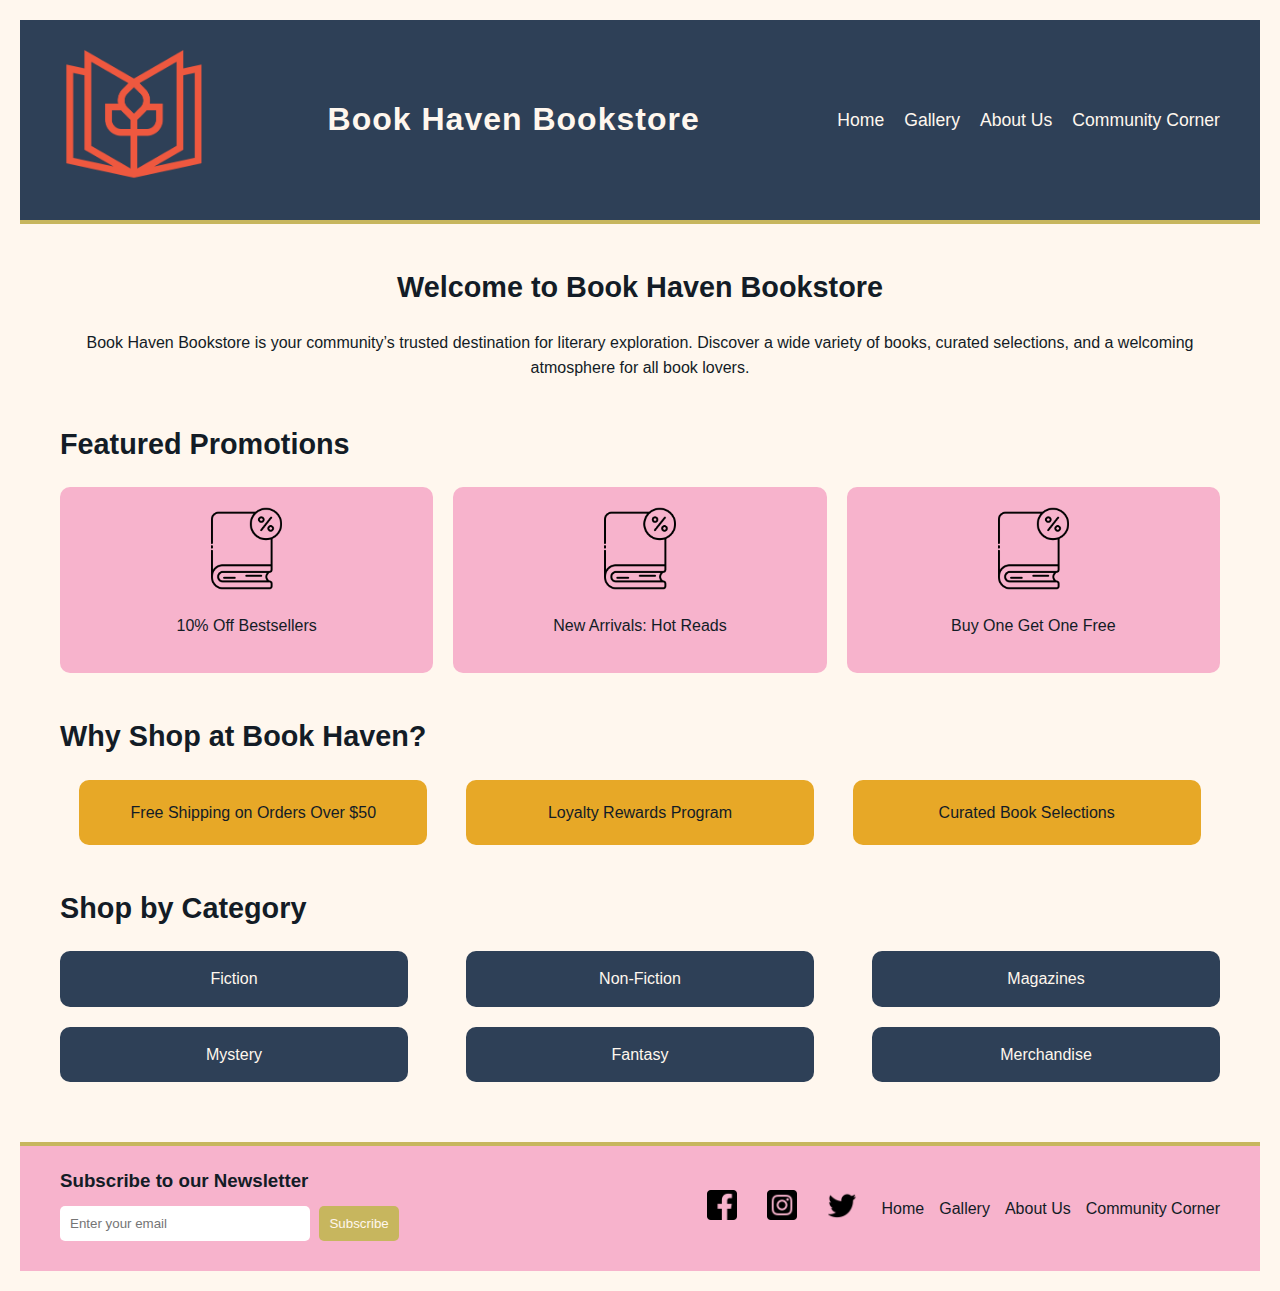
<file: index.html>
<!DOCTYPE html>
<html lang="en">

<head>
    <meta charset="UTF-8">
    <meta name="viewport" content="width=device-width, initial-scale=1.0">
    <meta name="description" content="Book Haven Bookstore - Your community’s trusted destination for literary exploration. Discover a wide variety of books and join our community of readers.">
    <title>Book Haven Bookstore | Home</title>
    <link rel="stylesheet" href="styles.css">
</head>

<body>
    <!-- Header Section -->
    <header>
        <div class="container">
            <a href="index.html"><img src="assets/Client3_LogoPalette1_EE583F.png" alt="Book Haven Bookstore Logo" class="logo"></a>
            <h1>Book Haven Bookstore</h1>
            <nav>
                <ul class="nav-links">
                    <li><a href="index.html">Home</a></li>
                    <li><a href="gallery.html">Gallery</a></li>
                    <li><a href="aboutus.html">About Us</a></li>
                    <li><a href="community.html">Community Corner</a></li>
                </ul>
            </nav>
        </div>
    </header>

    <!-- Main Content Section -->
    <main>
        <!-- General Overview -->
        <section class="overview">
            <h2>Welcome to Book Haven Bookstore</h2>
            <p>Book Haven Bookstore is your community’s trusted destination for literary exploration. Discover a wide variety of books, curated selections, and a welcoming atmosphere for all book lovers.</p>
        </section>

        <!-- Promo Offers Section -->
        <section class="promos">
            <h2>Featured Promotions</h2>
            <div class="promo-grid">
                <div class="promo">
                    <img src="assets/discount.png" alt="Promo 1">
                    <p>10% Off Bestsellers</p>
                </div>
                <div class="promo">
                    <img src="assets/discount.png" alt="Promo 2">
                    <p>New Arrivals: Hot Reads</p>
                </div>
                <div class="promo">
                    <img src="assets/discount.png" alt="Promo 3">
                    <p>Buy One Get One Free</p>
                </div>
            </div>
        </section>

        <!-- Shopping Perks Section -->
        <section class="perks">
            <h2>Why Shop at Book Haven?</h2>
            <ul>
                <li>Free Shipping on Orders Over $50</li>
                <li>Loyalty Rewards Program</li>
                <li>Curated Book Selections</li>
            </ul>
        </section>

        <!-- Book Categories Section -->
        <section class="categories">
            <h2>Shop by Category</h2>
            <ul class="category-list">
                <li><a href="gallery.html?category=fiction">Fiction</a></li>
                <li><a href="gallery.html?category=non-fiction">Non-Fiction</a></li>
                <li><a href="gallery.html?category=magazine">Magazines</a></li>
                <li><a href="gallery.html?category=mystery">Mystery</a></li>
                <li><a href="gallery.html?category=fantasy">Fantasy</a></li>
                <li><a href="gallery.html?category=merchandise">Merchandise</a></li> 
            </ul>
        </section>
    </main>

    <!-- Footer Section -->
    <footer>
        <div class="container">
            <div class="newsletter">
                <h3>Subscribe to our Newsletter</h3>
                <input type="email" id="footer-newsletter-email" placeholder="Enter your email">
                <button id="footer-subscribe-btn">Subscribe</button>
            </div>
            <div class="social-media">
                <a href="#"><img src="assets/facebook_Icon.png" alt="Facebook" class="social-icon"></a>
                <a href="#"><img src="assets/Instagram_Icon.png" alt="Instagram" class="social-icon"></a>
                <a href="#"><img src="assets/twitter_icon.png" alt="Twitter" class="social-icon"></a>
            </div>
            <nav class="footer-nav">
                <ul>
                    <li><a href="index.html">Home</a></li>
                    <li><a href="gallery.html">Gallery</a></li>
                    <li><a href="aboutus.html">About Us</a></li>
                    <li><a href="community.html">Community Corner</a></li>
                </ul>
            </nav>
        </div>
    </footer>

    <!-- Link JavaScript -->
    <script src="main.js"></script>

</body>

</html>
</file>
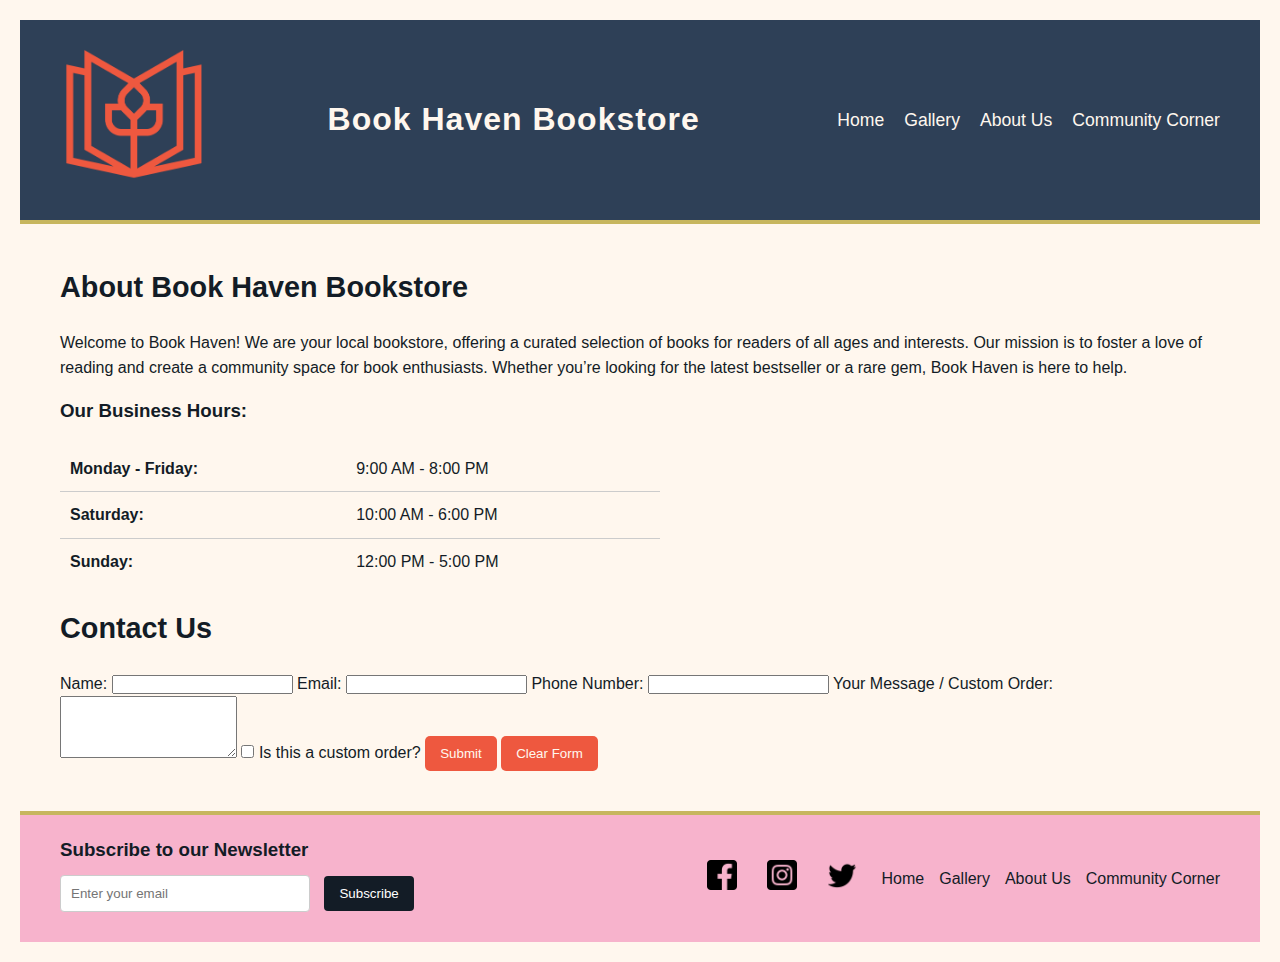
<file: aboutus.html>
<!DOCTYPE html>
<html lang="en">
<head>
    <meta charset="UTF-8">
    <meta name="viewport" content="width=device-width, initial-scale=1.0">
    <meta name="description" content="Learn more about Book Haven Bookstore.">
    <title>Book Haven Bookstore | About Us</title>
    <link rel="stylesheet" href="styles.css">
    <style>
        /* Styling the business hours table for uniformity */
        table {
            width: 100%;
            max-width: 600px;
            margin: 20px 0;
            border-collapse: collapse;
        }
        table td {
            padding: 10px;
            border-bottom: 1px solid #ccc;
        }
        table tr:last-child td {
            border-bottom: none; /* Remove border from last row */
        }
        table td:first-child {
            font-weight: bold;
        }
        /* Simple styling for the subscribe button */
        .newsletter input[type="email"] {
            padding: 10px;
            border: 1px solid #ccc;
            border-radius: 4px;
            margin-right: 10px;
        }
        .newsletter button {
            padding: 10px 15px;
            background-color: #131C26; /* Bookish Black */
            color: white;
            border: none;
            border-radius: 4px;
            cursor: pointer;
        }
        .newsletter button:hover {
            background-color: #EE583F; /* Intensity Indigo */
        }
    </style>
</head>
<body>
    <!-- Header Section -->
    <header>
        <div class="container">
            <a href="index.html"><img src="assets/Client3_LogoPalette1_EE583F.png" alt="Book Haven Bookstore Logo" class="logo"></a>
            <h1>Book Haven Bookstore</h1>
            <nav>
                <ul class="nav-links">
                    <li><a href="index.html">Home</a></li>
                    <li><a href="gallery.html">Gallery</a></li>
                    <li><a href="aboutus.html">About Us</a></li>
                    <li><a href="community.html">Community Corner</a></li>
                </ul>
            </nav>
        </div>
    </header>

    <!-- Main Content Section -->
    <main>
        <section class="about-us">
            <h2>About Book Haven Bookstore</h2>
            <p>Welcome to Book Haven! We are your local bookstore, offering a curated selection of books for readers of all ages and interests. Our mission is to foster a love of reading and create a community space for book enthusiasts. Whether you’re looking for the latest bestseller or a rare gem, Book Haven is here to help.</p>

            <h3>Our Business Hours:</h3>
            <!-- Updated table layout for business hours -->
            <table>
                <tr>
                    <td>Monday - Friday:</td>
                    <td>9:00 AM - 8:00 PM</td>
                </tr>
                <tr>
                    <td>Saturday:</td>
                    <td>10:00 AM - 6:00 PM</td>
                </tr>
                <tr>
                    <td>Sunday:</td>
                    <td>12:00 PM - 5:00 PM</td>
                </tr>
            </table>
        </section>

    <!-- Contact Us Section -->
        <section class="contact-us">
            <h2>Contact Us</h2>
            <form action="#" method="post">
                <label for="name">Name:</label>
                <input type="text" id="name" name="name" required>

                <label for="email">Email:</label>
                <input type="email" id="email" name="email" required>

                <label for="phone">Phone Number:</label>
                <input type="tel" id="phone" name="phone">

                <label for="message">Your Message / Custom Order:</label>
                <textarea id="message" name="message" rows="4" required></textarea>

                <label for="custom-order">
                    <input type="checkbox" id="custom-order" name="custom-order"> Is this a custom order?
                </label>

                <button type="submit">Submit</button>
                <button type="reset">Clear Form</button>
            </form>
        </section>
    </main>

    <!-- Footer Section -->
    <footer>
         <div class="container">
            <div class="newsletter">
                <h3>Subscribe to our Newsletter</h3>
                <input type="email" id="footer-newsletter-email" placeholder="Enter your email">
                <button id="footer-subscribe-btn">Subscribe</button>
            </div>
            <div class="social-media">
                <a href="#"><img src="assets/facebook_Icon.png" alt="Facebook" class="social-icon"></a>
                <a href="#"><img src="assets/Instagram_Icon.png" alt="Instagram" class="social-icon"></a>
                <a href="#"><img src="assets/twitter_icon.png" alt="Twitter" class="social-icon"></a>
            </div>
            <nav class="footer-nav">
                <ul>
                    <li><a href="index.html">Home</a></li>
                    <li><a href="gallery.html">Gallery</a></li>
                    <li><a href="aboutus.html">About Us</a></li>
                    <li><a href="community.html">Community Corner</a></li>
                </ul>
            </nav>
        </div>
    </footer>


    <!-- Link JavaScript -->
    <script src="main.js"></script>




</body>
</html>
</file>
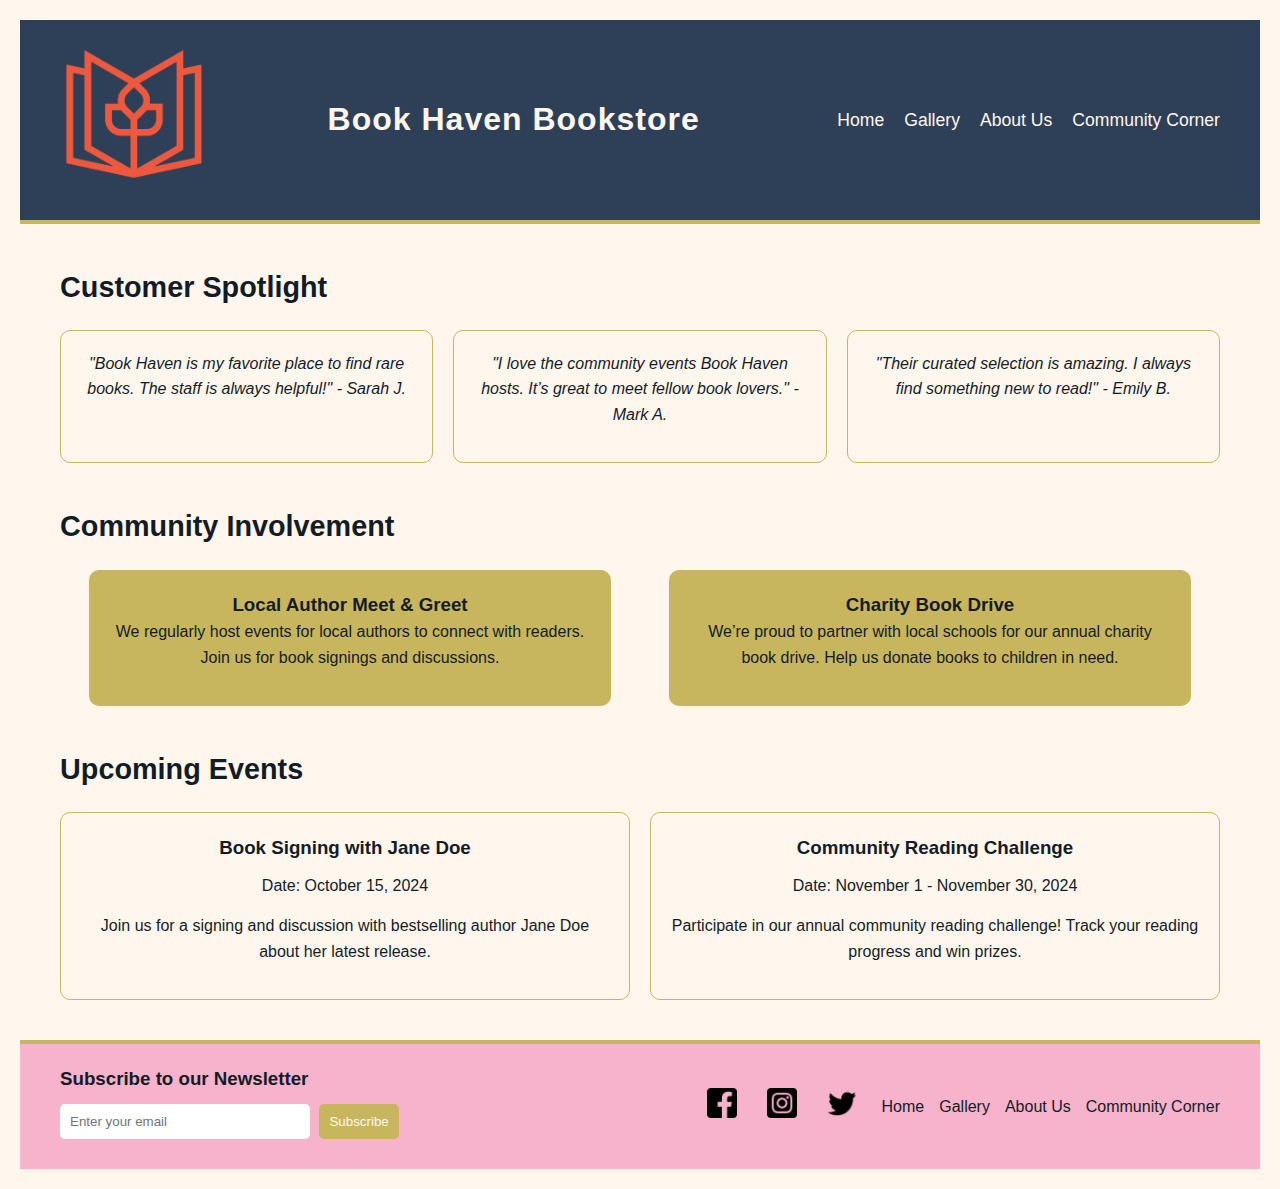
<file: community.html>
<!DOCTYPE html>
<html lang="en">

<head>
    <meta charset="UTF-8">
    <meta name="viewport" content="width=device-width, initial-scale=1.0">
    <meta name="description" content="Discover Book Haven's customer stories, community involvement, and upcoming events. Join our community of book lovers and local partners.">
    <title>Book Haven Bookstore | Community Corner</title>
    <link rel="stylesheet" href="styles.css">
</head>

<body>
    <!-- Header Section -->
    <header>
        <div class="container">
            <a href="index.html"><img src="assets/Client3_LogoPalette1_EE583F.png" alt="Book Haven Bookstore Logo" class="logo"></a>
            <h1>Book Haven Bookstore</h1>
            <nav>
                <ul class="nav-links">
                    <li><a href="index.html">Home</a></li>
                    <li><a href="gallery.html">Gallery</a></li>
                    <li><a href="aboutus.html">About Us</a></li>
                    <li><a href="community.html">Community Corner</a></li>
                </ul>
            </nav>
        </div>
    </header>

    <!-- Main Content Section -->
    <main>
        <!-- Customer Spotlight Section -->
        <section class="customer-spotlight">
            <h2>Customer Spotlight</h2>
            <div class="spotlight-grid">
                <!-- Customer 1 -->
                <div class="customer-item">
                    <p>"Book Haven is my favorite place to find rare books. The staff is always helpful!" - Sarah J.</p>
                </div>
                <!-- Customer 2 -->
                <div class="customer-item">
                    <p>"I love the community events Book Haven hosts. It’s great to meet fellow book lovers." - Mark A.</p>
                </div>
                <!-- Customer 3 -->
                <div class="customer-item">
                    <p>"Their curated selection is amazing. I always find something new to read!" - Emily B.</p>
                </div>
            </div>
        </section>

        <!-- Community Involvement Section -->
        <section class="community-involvement">
            <h2>Community Involvement</h2>
            <div class="involvement-boxes">
                <!-- Involvement 1 -->
                <div class="involvement-item">
                    <h3>Local Author Meet & Greet</h3>
                    <p>We regularly host events for local authors to connect with readers. Join us for book signings and discussions.</p>
                </div>
                <!-- Involvement 2 -->
                <div class="involvement-item">
                    <h3>Charity Book Drive</h3>
                    <p>We’re proud to partner with local schools for our annual charity book drive. Help us donate books to children in need.</p>
                </div>
            </div>
        </section>

        <!-- Upcoming Events Section -->
        <section class="upcoming-events">
            <h2>Upcoming Events</h2>
            <div class="event-grid">
                <!-- Event 1 -->
                <div class="event-item">
                    <h3>Book Signing with Jane Doe</h3>
                    <p>Date: October 15, 2024</p>
                    <p>Join us for a signing and discussion with bestselling author Jane Doe about her latest release.</p>
                </div>
                <!-- Event 2 -->
                <div class="event-item">
                    <h3>Community Reading Challenge</h3>
                    <p>Date: November 1 - November 30, 2024</p>
                    <p>Participate in our annual community reading challenge! Track your reading progress and win prizes.</p>
                </div>
            </div>
        </section>
    </main>

     <!-- Footer Section -->
    <footer>
        <div class="container">
            <div class="newsletter">
                <h3>Subscribe to our Newsletter</h3>
                <input type="email" id="footer-newsletter-email" placeholder="Enter your email">
                <button id="footer-subscribe-btn">Subscribe</button>
            </div>
            <div class="social-media">
                <a href="#"><img src="assets/facebook_Icon.png" alt="Facebook" class="social-icon"></a>
                <a href="#"><img src="assets/Instagram_Icon.png" alt="Instagram" class="social-icon"></a>
                <a href="#"><img src="assets/twitter_icon.png" alt="Twitter" class="social-icon"></a>
            </div>
            <nav class="footer-nav">
                <ul>
                    <li><a href="index.html">Home</a></li>
                    <li><a href="gallery.html">Gallery</a></li>
                    <li><a href="aboutus.html">About Us</a></li>
                    <li><a href="community.html">Community Corner</a></li>
                </ul>
            </nav>
        </div>
    </footer>

    <!-- Link JavaScript -->
    <script src="main.js"></script>

</body>

</html>
</file>
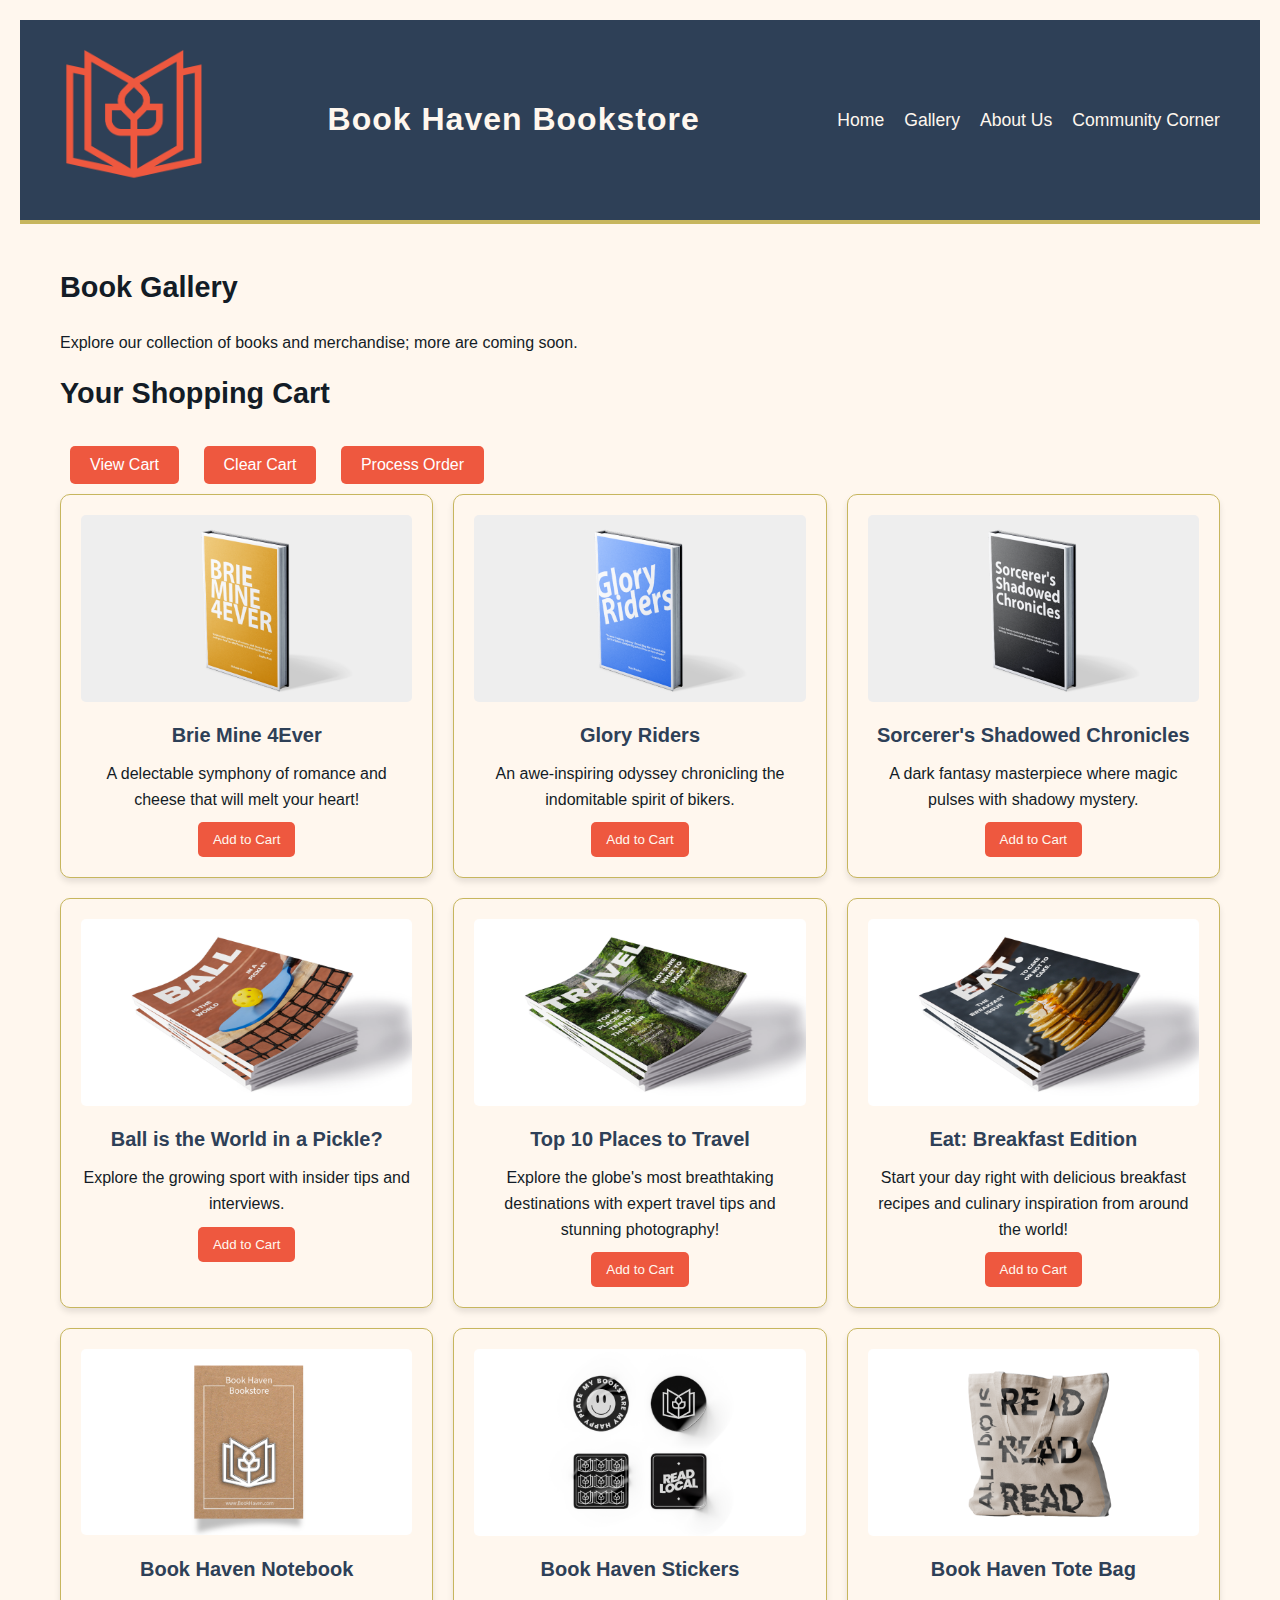
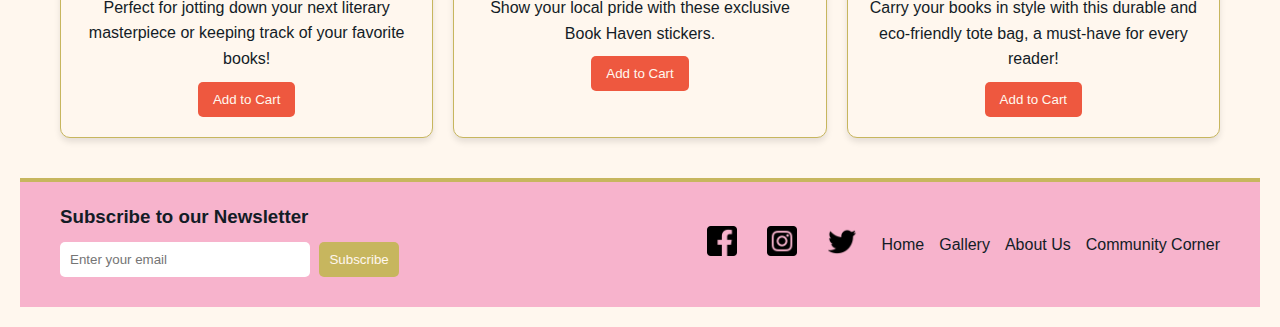
<file: gallery.html>
<!DOCTYPE html>
<html lang="en">
<head>
    <meta charset="UTF-8">
    <meta name="viewport" content="width=device-width, initial-scale=1.0">
    <meta name="description" content="Browse Book Haven's collection of books and merchandise.">
    <title>Book Haven Bookstore | Gallery</title>
    <link rel="stylesheet" href="styles.css">
  
</head>
<body>
    <!-- Header Section -->
    <header>
        <div class="container">
            <a href="index.html"><img src="assets/Client3_LogoPalette1_EE583F.png" alt="Book Haven Bookstore Logo" class="logo"></a>
            <h1>Book Haven Bookstore</h1>
            <nav>
                <ul class="nav-links">
                    <li><a href="index.html">Home</a></li>
                    <li><a href="gallery.html">Gallery</a></li>
                    <li><a href="aboutus.html">About Us</a></li>
                    <li><a href="community.html">Community Corner</a></li>
                </ul>
            </nav>
        </div>
    </header>

    <!-- Main Content Section -->
    <main>
        <h2>Book Gallery</h2>
        <p>Explore our collection of books and merchandise; more are coming soon.</p>
        

        <!-- Cart Section -->
        <div class="cart-section">
            <h2>Your Shopping Cart</h2>
            <button id="view-cart-btn" onclick="viewCart()">View Cart</button>
            <button id="clear-cart-btn" onclick="clearCart()">Clear Cart</button>
            <button id="process-order-btn" onclick="processOrder()">Process Order</button>
        </div>

        <!-- Gallery Grid for Books -->
        <section class="gallery book-grid">
            <div class="book-item">
                <img src="assets/Client3_Book1.png" alt="Brie Mine 4Ever">
                <h3>Brie Mine 4Ever</h3>
                <p>A delectable symphony of romance and cheese that will melt your heart!</p>
                <button onclick="addToCart('Brie Mine 4Ever')">Add to Cart</button>
            </div>
            <div class="book-item">
                <img src="assets/Client3_Book2.png" alt="Glory Riders">
                <h3>Glory Riders</h3>
                <p>An awe-inspiring odyssey chronicling the indomitable spirit of bikers.</p>
                <button onclick="addToCart('Glory Riders')">Add to Cart</button>
            </div>
            <div class="book-item">
                <img src="assets/Client3_Book3.png" alt="Sorcerer's Shadowed Chronicles">
                <h3>Sorcerer's Shadowed Chronicles</h3>
                <p>A dark fantasy masterpiece where magic pulses with shadowy mystery.</p>
                <button onclick="addToCart('Sorcerer\'s Shadowed Chronicles')">Add to Cart</button>
            </div>
            <div class="book-item">
                <img src="assets/Client3_Magazine1.png" alt="Ball is the World in a Pickle?">
                <h3>Ball is the World in a Pickle?</h3>
                <p>Explore the growing sport with insider tips and interviews.</p>
                <button onclick="addToCart('Ball is the World in a Pickle?')">Add to Cart</button>
            </div>
            <div class="book-item">
                <img src="assets/Client3_Magazine2.png" alt="Travel Magazine">
                <h3>Top 10 Places to Travel</h3>
                <p>Explore the globe's most breathtaking destinations with expert travel tips and stunning photography!</p>
                <button onclick="addToCart('Top 10 Places to Travel')">Add to Cart</button>
            </div>
            <div class="book-item">
                <img src="assets/Client3_Magazine3.png" alt="Eat: Breakfast Edition">
                <h3>Eat: Breakfast Edition</h3>
                <p>Start your day right with delicious breakfast recipes and culinary inspiration from around the world!</p>
                <button onclick="addToCart('Eat: Breakfast Edition')">Add to Cart</button>
            </div>
            <div class="book-item">
                <img src="assets/Client3_Notebook.png" alt="Book Haven Notebook">
                <h3>Book Haven Notebook</h3>
                <p>Perfect for jotting down your next literary masterpiece or keeping track of your favorite books!</p>
                <button onclick="addToCart('Book Haven Notebook')">Add to Cart</button>
            </div>
            <div class="book-item">
                <img src="assets/Client3_Stickers.png" alt="Book Haven Stickers">
                <h3>Book Haven Stickers</h3>
            
                <p>Show your local pride with these exclusive Book Haven stickers.</p>
                <button onclick="addToCart('Book Haven Stickers')">Add to Cart</button>
            </div>
            <div class="book-item">
                <img src="assets/Client3_ToteBag.png" alt="Book Haven Tote Bag">
                <h3>Book Haven Tote Bag</h3>
                <p>Carry your books in style with this durable and eco-friendly tote bag, a must-have for every reader!</p>
                <button onclick="addToCart('Book Haven Tote Bag')">Add to Cart</button>
            </div>
        </section>
    </main>

    <!-- Footer Section -->
    <footer>
        <div class="container">
            <div class="newsletter">
                <h3>Subscribe to our Newsletter</h3>
                <input type="email" id="footer-newsletter-email" placeholder="Enter your email">
                <button id="footer-subscribe-btn">Subscribe</button>
            </div>
            <div class="social-media">
                <a href="#"><img src="assets/facebook_Icon.png" alt="Facebook" class="social-icon"></a>
                <a href="#"><img src="assets/Instagram_Icon.png" alt="Instagram" class="social-icon"></a>
                <a href="#"><img src="assets/twitter_icon.png" alt="Twitter" class="social-icon"></a>
            </div>
            <nav class="footer-nav">
                <ul>
                    <li><a href="index.html">Home</a></li>
                    <li><a href="gallery.html">Gallery</a></li>
                    <li><a href="aboutus.html">About Us</a></li>
                    <li><a href="community.html">Community Corner</a></li>
                </ul>
            </nav>
        </div>
    </footer>
    
    <!-- Link JavaScript -->
    <script src="main.js"></script>
    
    <!-- JavaScript to filter and display books dynamically in a grid -->
    <script>
        document.addEventListener("DOMContentLoaded", function() {
            // Get the URL parameters
            const params = new URLSearchParams(window.location.search);
            const category = params.get("category");

            // Updated books data with provided images
            const books = [
                { title: "Brie Mine 4Ever", category: "fiction", img: "assets/Client3_Book1.png" },
                { title: "Glory Riders", category: "fiction", img: "assets/Client3_Book2.png" },
                { title: "Sorcerer's Shadowed Chronicles", category: "fantasy", img: "assets/Client3_Book3.png" },
                { title: "Ball: Is the World in a Pickle?", category: "magazine", img: "assets/Client3_Magazine1.png" },
                { title: "Travel: Top 10 Places to Visit", category: "magazine", img: "assets/Client3_Magazine2.png" },
                { title: "Eat: The Breakfast Issue", category: "magazine", img: "assets/Client3_Magazine3.png" },
                { title: "Book Haven Pin", category: "merchandise", img: "assets/Client3_Notebook.png" },
                { title: "Read Local Stickers", category: "merchandise", img: "assets/Client3_Stickers.png" },
                { title: "Read Tote Bag", category: "merchandise", img: "assets/Client3_ToteBag.png" }
            ];

            // Get the gallery container
            const galleryContainer = document.getElementById("gallery-container");

            // Filter and display books based on the category
            const filteredBooks = books.filter(book => !category || book.category === category);
            galleryContainer.innerHTML = filteredBooks.map(book => `
                <div class="book-item">
                    <img src="${book.img}" alt="${book.title}">
                    <p>${book.title}</p>
                </div>
            `).join('');
        });
    </script>
</body>
</html>
</file>
<file: styles.css>
/* General Reset */
* {
    margin: 0;
    padding: 0;
    box-sizing: border-box;
}

/* Body Styling */
body {
    font-family: Calibri, sans-serif; /* Calibri for body text */
    background-color: #FFF7EE; /* Parchment White */
    color: #131C26; /* Bookish Black */
    line-height: 1.6;
    padding: 20px;
}

/* Header */
header {
    background-color: #2E4057; /* Inkwell Blue */
    color: #FFF7EE; /* Parchment White */
    padding: 20px 0;
    border-bottom: 4px solid #C7B65E; /* Aged Gold */
}

header .container {
    display: flex;
    justify-content: space-between;
    align-items: center;
    max-width: 1200px;
    margin: 0 auto;
    padding: 0 20px;
}

header .logo {
    width: 150px;
}

header h1 {
    font-family: Arial, sans-serif; /* Arial Bold for titles */
    font-weight: bold;
    font-size: 2rem;
    letter-spacing: 1px;
}

nav ul {
    list-style: none;
    display: flex;
}

nav ul li {
    margin-left: 20px;
}

nav ul li a {
    color: #FFF7EE;
    text-decoration: none;
    font-size: 1.1rem;
    transition: color 0.3s ease;
}

nav ul li a:hover {
    color: #EE583F; /* Intensity Indigo */
}

/* Footer Section Styling */
footer {
    background-color: #F7B3CC; /* Dusty Rose */
    padding: 20px;
    color: #131C26; /* Bookish Black */
    text-align: center;
    border-top: 4px solid #C7B65E; /* Aged Gold */
}

footer .container {
    display: flex;
    justify-content: space-between;
    align-items: center;
    flex-wrap: wrap;
    max-width: 1200px;
    margin: 0 auto;
    padding: 0 20px;
}

footer .social-media {
    display: flex;
    justify-content: center;
}

footer .social-media a {
    margin: 0 10px;
}

footer .social-media img.social-icon {
    width: 30px;
    height: 30px;
    transition: transform 0.3s ease;
}

footer .social-media img.social-icon:hover {
    transform: scale(1.2); /* Hover effect */
}


footer .newsletter {
    flex: 1;
    text-align: left;
}

footer input[type="email"], footer button {
    padding: 10px;
    margin: 10px 5px 10px 0;
    border: none;
    border-radius: 5px;
}

footer input[type="email"] {
    width: 250px;
}

footer button {
    background-color: #C7B65E; /* Aged Gold */
    color: #FFF7EE;
    cursor: pointer;
    transition: background-color 0.3s ease;
}

footer button:hover {
    background-color: #EE583F; /* Intensity Indigo */
}

footer .social-media img {
    width: 30px;
    margin-left: 10px;
    transition: transform 0.3s ease;
}

footer .social-media img:hover {
    transform: scale(1.2);
}

footer .footer-nav ul {
    list-style: none;
    display: flex;
    justify-content: center;
}

footer .footer-nav ul li {
    margin-left: 15px;
}

footer .footer-nav ul li a {
    color: #131C26; /* Bookish Black */
    text-decoration: none;
    font-size: 1rem;
    transition: color 0.3s ease;
}

footer .footer-nav ul li a:hover {
    color: #EE583F; /* Intensity Indigo */
}

/* Main Content Styling */
main {
    max-width: 1200px;
    margin: 20px auto;
    padding: 20px;
}

h2 {
    font-family: Comfortaa, sans-serif; /* Comfortaa for subtitles */
    font-size: 1.8rem;
    margin-bottom: 20px;
    color: #131C26; /* Bookish Black */
}

p {
    font-family: Calibri, sans-serif; /* Calibri for body text */
    margin-bottom: 15px;
    color: #131C26; /* Bookish Black */
}

button {
    font-family: Arial, sans-serif; /* Arial for button text */
    padding: 10px 20px;
    background-color: #C7B65E; /* Aged Gold */
    color: #FFF7EE;
    border: none;
    cursor: pointer;
    transition: background-color 0.3s ease;
}

button:hover {
    background-color: #EE583F; /* Intensity Indigo */
}

/* Overview Section */
.overview {
    text-align: center;
    margin-bottom: 40px;
}

/* Promo Section */
.promos {
    margin-bottom: 40px;
}

.promo-grid {
    display: grid;
    grid-template-columns: repeat(3, 1fr);
    gap: 20px;
}

.promo {
    background-color: #F7B3CC; /* Dusty Rose */
    padding: 20px;
    border-radius: 10px;
    text-align: center;
}

.promo img {
    max-width: 25%;
    height: auto;
    border-radius: 5px;
}

.promo p {
    font-family: Calibri, sans-serif; /* Calibri for body text */
    color: #131C26; /* Bookish Black */
    margin-top: 15px;
}

/* Perks Section */
.perks ul {
    list-style: none;
    display: flex;
    justify-content: space-around;
    margin-bottom: 40px;
}

.perks ul li {
    background-color: #E7A827; /* Goldenrod Yellow */
    padding: 20px;
    border-radius: 10px;
    text-align: center;
    flex-basis: 30%;
}

/* Categories Section */
.categories ul {
    list-style: none;
    display: flex;
    justify-content: space-between;
    flex-wrap: wrap;
}

.categories ul li {
    background-color: #2E4057; /* Inkwell Blue */
    padding: 15px 20px;
    border-radius: 10px;
    color: #FFF7EE;
    flex-basis: 30%;
    text-align: center;
    margin-bottom: 20px;
    transition: background-color 0.3s ease;
}

.categories ul li a {
    color: #FFF7EE;
    text-decoration: none;
}

.categories ul li:hover {
    background-color: #EE583F; /* Intensity Indigo */
}

/* Cart Section Buttons */
.cart-section button {
    padding: 10px 20px;
    margin: 10px;
    background-color: #EE583F; /* Intensity Indigo */
    color: white;
    border: none;
    border-radius: 5px;
    cursor: pointer;
    font-size: 1rem;
}

.cart-section button:hover {
    background-color: #C7B65E; /* Aged Gold */
}

/* Gallery Page Book Grid */
.book-gallery {
    margin-bottom: 40px;
}

.book-grid {
    display: grid;
    grid-template-columns: repeat(3, 1fr); 
    grid-template-rows: auto;
    gap: 20px; 
}

.book-item img {
    width: 100%; 
    height: auto; 
    border-radius: 5px; /
}

.book-item {
    padding: 20px; 
    text-align: center; 
    border: 1px solid #C7B65E; 
    border-radius: 10px; 
    background-color: #FFF7EE; 
    box-shadow: 0 4px 6px rgba(0, 0, 0, 0.1); 
    transition: transform 0.2s ease-in-out; 
}

.book-item:hover {
    transform: scale(1.05); 
}

.book-item h3 {
    margin-top: 10px; 
    font-size: 1.25rem; 
    color: #2E4057; 
}

.book-item p {
    margin: 10px 0; 
    color: #131C26; 
}

button {
    background-color: #EE583F; 
    color: #FFF7EE;
    padding: 10px 15px; 
    border: none; 
    border-radius: 5px; 
    cursor: pointer; /
    transition: background-color 0.2s ease-in-out; 
}

button:hover {
    background-color: #C7B65E; 
}

button:focus {
    outline: none; 
}



/* Customer Spotlight Section */
.spotlight-grid {
    display: grid;
    grid-template-columns: repeat(3, 1fr);
    gap: 20px;
    margin-bottom: 40px;
}

.customer-item {
    background-color: #FFF7EE;
    border: 1px solid #C7B65E;
    border-radius: 10px;
    text-align: center;
    padding: 20px;
}

.customer-item img {
    max-width: 100%;
    border-radius: 50%;
    margin-bottom: 15px;
}

.customer-item p {
    font-family: Calibri, sans-serif; /* Calibri for testimonials */
    font-style: italic;
}

/* Community Involvement Boxes */
.involvement-boxes {
    display: flex;
    justify-content: space-around;
    margin-bottom: 40px;
}

.involvement-item {
    background-color: #C7B65E; /* Aged Gold */
    padding: 20px;
    border-radius: 10px;
    width: 45%;
    text-align: center;
}

/* Upcoming Events */
.event-grid {
    display: grid;
    grid-template-columns: repeat(2, 1fr);
    gap: 20px;
}

.event-item {
    background-color: #FFF7EE; /* Parchment White */
    border: 1px solid #C7B65E;
    border-radius: 10px;
    padding: 20px;
    text-align: center;
}

.event-item h3 {
    font-family: Arial, sans-serif; /* Arial Bold for event titles */
    font-weight: bold;
    margin-bottom: 10px;
    color: #131C26; /* Bookish Black */
}

/* Responsive Design */
@media screen and (max-width: 768px) {
    nav ul {
        flex-direction: column;
        align-items: center;
    }

    .promo-grid, .book-grid, .event-grid, .spotlight-grid {
        grid-template-columns: 1fr;
    }

    .involvement-boxes {
        flex-direction: column;
    }

    .perks ul {
        flex-direction: column;
    }

    .categories ul li {
        flex-basis: 100%;
    }
}
</file>
